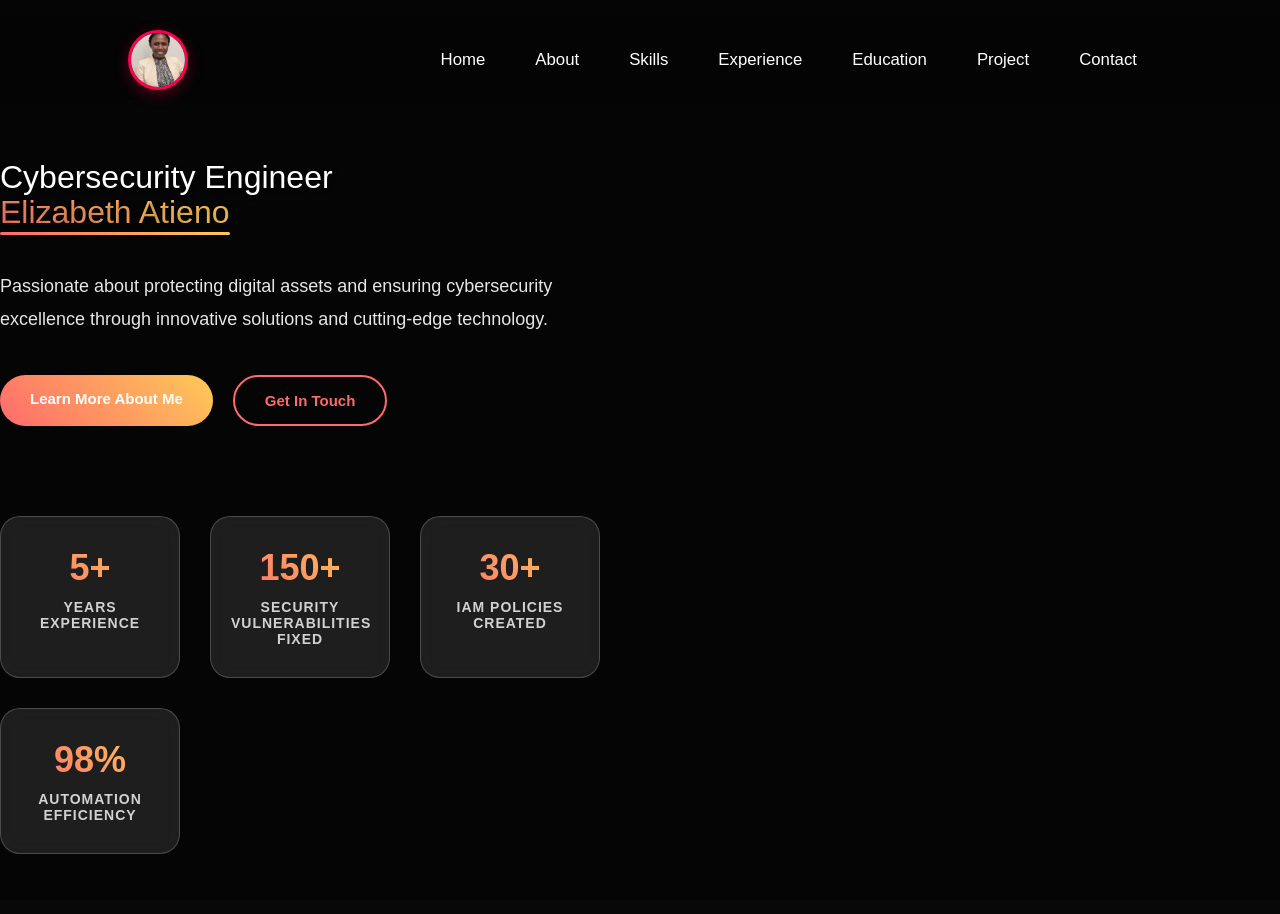
<file: s3-site/index.html>
<!DOCTYPE html>
<html lang="en">
    <head>
        <meta charset="UTF-8">
        <meta http-equiv="X-UA-Compatible" content="IE=edge">
        <meta name="viewport" content="width=device-width, initial-scale=1.0">
        <title>Elizabeth Atieno - Cybersecurity Engineer</title>
        <link rel="stylesheet" href="static/style.css">
    </head>
    <body>
        <div id="header">
            <div class="container">
                <nav>
                    <div class="nav-logo">
                        <img src="static/Images/logo.jpeg" alt="Elizabeth Atieno">
                    </div>

                    <ul class="nav-links">
                        <li><a href="/">Home</a></li>
                        <li><a href="about.html">About</a></li>
                        <li><a href="skills.html">Skills</a></li>
                        <li><a href="experience.html">Experience</a></li>
                        <li><a href="education.html">Education</a></li>
                        <li><a href="project.html">Project</a></li>
                        <li><a href="contact.html">Contact</a></li>
                    </ul>
                </nav>
            </div> 
            <div class="header-text">
                <!--<p class="profession">Cybersecurity Engineer</p>-->
                <h1>Cybersecurity Engineer<br><span>Elizabeth Atieno</span></h1>
                <div class="intro-content">
                    <p class="intro-description">Passionate about protecting digital assets and ensuring cybersecurity excellence through innovative solutions and cutting-edge technology.</p>
                    <div class="cta-buttons">
                        <a href="/about" class="btn-primary">Learn More About Me</a>
                        <a href="/contact" class="btn-secondary">Get In Touch</a>
                    </div>
                    
                    <div class="quick-stats">
                        <div class="stat-item">
                            <h3>5+</h3>
                            <p>Years Experience</p>
                        </div>
                        <div class="stat-item">
                            <h3>150+</h3>
                            <p>Security Vulnerabilities Fixed</p>
                        </div>
                        <div class="stat-item">
                            <h3>30+</h3>
                            <p>IAM Policies Created</p>
                        </div>
                        <div class="stat-item">
                            <h3>98%</h3>
                            <p>Automation Efficiency</p>
                        </div>
                    </div>
                </div>
            </div>
        </div>
    </body>
</html>
</file>
<file: s3-site/static/style.css>
* {
    margin: 0;
    padding: 0;
    font-family: 'Poppins', sans-serif;
    box-sizing: border-box;
}

/* Header section */
#header {
    width: 100%;
    height: 100%;
    min-height: 80px;
    background-image: linear-gradient(rgba(0,0,0,0.4), rgba(0,0,0,0.4));
    background-repeat: no-repeat;
    /* background-position: center center; */
    background-attachment: fixed;
    position: relative;
    color: #2a2a2a;
    padding: 20px 0;
}

/* Navigation-only header for other pages */
#header-nav {
    width: 100%;
    height: auto;
    min-height: 80px;
    background: linear-gradient(135deg, #1e1e1e 0%, #2a2a2a 100%);
    position: relative;
    color: #fff;
    padding: 20px 0;
    box-shadow: 0 2px 10px rgba(0,0,0,0.3);
}

/* Container padding */
.container {
    position: relative;
    z-index: 10;
    background: rgba(0, 0, 0, 0.2);
    padding: 10px 10%;
}

/* Navigation bar */
nav {
    display: flex;
    align-items: center;
    justify-content: space-between; /* Changed back to space-between for proper logo positioning */
    width: 100%;
}

/* Navigation Logo Styling */
.nav-logo {
    display: flex;
    align-items: center;
    margin-right: auto; /* Pushes nav links to the right */
}

.nav-logo img {
    height: 60px;
    width: 60px;
    border-radius: 50%; /* Makes it circular */
    object-fit: cover;
    border: 3px solid #ff004f;
    box-shadow: 0 4px 15px rgba(255, 0, 79, 0.3);
    transition: all 0.3s ease;
    cursor: pointer;
}

.nav-logo img:hover {
    transform: scale(1.1);
    border-color: #ff6b6b;
    box-shadow: 0 6px 20px rgba(255, 107, 107, 0.4);
}

/* Logo image */
nav img.liz {
    height: 50px;
    margin-right: 30px;
}

/* Navigation links setup */
#header .nav-links,
#header-nav .nav-links {
    list-style: none;
    display: flex;
    flex-direction: row;
    gap: 20px;
    margin: 0;
    padding: 0;
    align-items: left;
}

/* Each nav item */
#header .nav-links li,
#header-nav .nav-links li {
    display: inline-block;
}

/* Nav link styles */
#header .nav-links li a,
#header-nav .nav-links li a {
    text-decoration: none;
    color: #fff;
    font-weight: 500;
    font-size: 1.05em;
    transition: color 0.3s ease;
    position: relative;
    padding: 10px 15px;
    display: block;
}

/* Hover underline effect */
#header .nav-links li a::after,
#header-nav .nav-links li a::after {
    content: '';
    width: 0%;
    height: 2px;
    background: #ff004f;
    position: absolute;
    left: 15px;
    bottom: 8px;
    transition: width 0.3s ease-in-out;
}

#header .nav-links li a:hover::after,
#header-nav .nav-links li a:hover::after {
    width: calc(100% - 30px);
}

#header .nav-links li a:hover,
#header-nav .nav-links li a:hover {
    color: #ff6b6b;
}

/* Header intro text */
.header-text {
    margin-top: 20px;
    font-size: 15px;
    position:relative;
    z-index: 2;
    padding-top: 2rem;
    text-align: left;
}
.profession {
    font-size: 1rem;
    font-weight: 600;
    color: #fff;
    position: left;
    text-transform: lowercase;
    letter-spacing: 3px;
    margin-bottom: 0.5rem;
    text-align: left;
}

.header-text h1 {
    font-size: 2rem;
    margin-top: 0.5rem;
    margin-bottom: 1rem;
}

.header-text h1 span {
    color: #ff004f;
    font-size: inherit;
}

/* About Section */
#about {
    padding: 80px 0;
    color: #ababab;
}

.row {
    display: flex;
    justify-content: space-between;
    flex-wrap: wrap;
}

.about-col-1 {
    flex-basis: 35%;
}

.about-col-1 img {
    width: 100%;
    border-radius: 15px;
}

.about-col-2 {
    flex-basis: 60%;
}

.sub-title {
    font-size: 60px;
    font-weight: 600;
    color: #fff;
}

/* Tabs */
.tab-titles {
    display: flex;
    margin: 20px 0 40px;
}

.tab-links {
    margin-right: 50px;
    font-size: 18px;
    font-weight: 500;
    cursor: pointer;
    position: relative;
}

.tab-links::after {
    content: '';
    width: 0;
    height: 3px;
    background: #ff004f;
    position: absolute;
    left: 0;
    bottom: -8px;
    transition: 0.5s;
}

.tab-links.active-link::after {
    width: 50%;
}

.tab-contents ul li {
    list-style: none;
    margin: 10px 0;
}

.tab-contents ul li span {
    color: #ff004f;
    font-size: 14px;
}

.tab-contents {
    display: none;
    padding: 20px;
    background: #f9f9f9;
}

.tab-contents.active-tab {
    display: block;
}

/* Skills Section */
#skills ul {
    list-style-type: disc;
    margin-left: 20px;
}

#skills .skills-section-title {
    display: block;
    font-weight: bold;
    font-size: 1.1em;
    margin-top: 20px;
    margin-bottom: 8px;
    color: #2c3e50;
}

#skills ul ul {
    margin-bottom: 16px;
}

#skills li {
    margin-bottom: 4px;
}

/* Body background color fix */
body {
    background: #080808; /* Dark background for better contrast */
    color: #fff;
}

/* Common Page Styles */
.page-title {
    font-size: 50px;
    font-weight: 700;
    color: #fff;
    text-align: center;
    margin-bottom: 20px;
    position: relative;
}

.page-title::after {
    content: '';
    width: 100px;
    height: 4px;
    background: linear-gradient(45deg, #ff004f, #ff6b6b);
    position: absolute;
    bottom: -15px;
    left: 50%;
    transform: translateX(-50%);
    border-radius: 2px;
}

.page-subtitle {
    font-size: 18px;
    color: #ababab;
    text-align: center;
    margin-bottom: 50px;
}

/* Skills Page Styles */
#skills-page {
    padding: 80px 0;
    background: linear-gradient(135deg, #1e1e1e 0%, #2a2a2a 100%);
    min-height: 100vh;
}

.skills-grid {
    display: grid;
    grid-template-columns: repeat(auto-fit, minmax(300px, 1fr));
    gap: 30px;
    margin-top: 50px;
}

.skill-category {
    background: rgba(255, 255, 255, 0.05);
    border-radius: 20px;
    padding: 30px;
    backdrop-filter: blur(10px);
    border: 1px solid rgba(255, 255, 255, 0.1);
    transition: transform 0.3s ease;
}

.skill-category:hover {
    transform: translateY(-10px);
}

.skill-header {
    display: flex;
    align-items: center;
    margin-bottom: 25px;
}

.skill-icon {
    width: 60px;
    height: 60px;
    border-radius: 10px;
    margin-right: 20px;
    object-fit: cover;
}

.skill-header h3 {
    color: #fff;
    font-size: 22px;
    font-weight: 600;
}

.skill-list {
    list-style: none;
    padding: 0;
}

.skill-list li {
    padding: 12px 0;
    border-bottom: 1px solid rgba(255, 255, 255, 0.1);
    color: #c9c9c9;
    position: relative;
    padding-left: 20px;
}

.skill-list li::before {
    content: '▶';
    color: #ff004f;
    position: absolute;
    left: 0;
}

.skill-list li:last-child {
    border-bottom: none;
}

/* Experience Page Styles */
#experience-page {
    padding: 80px 0;
    background: linear-gradient(135deg, #1e1e1e 0%, #2a2a2a 100%);
    min-height: 100vh;
}

.timeline {
    position: relative;
    max-width: 1000px;
    margin: 50px auto;
}

.timeline::before {
    content: '';
    position: absolute;
    left: 50%;
    top: 0;
    bottom: 0;
    width: 2px;
    background: linear-gradient(to bottom, #ff004f, #ff6b6b);
    transform: translateX(-50%);
}

.timeline-item {
    position: relative;
    margin: 50px 0;
    width: 50%;
}

.timeline-item:nth-child(odd) {
    left: 0;
    padding-right: 50px;
}

.timeline-item:nth-child(even) {
    left: 50%;
    padding-left: 50px;
}

.timeline-date {
    background: linear-gradient(45deg, #ff004f, #ff6b6b);
    color: white;
    padding: 10px 20px;
    border-radius: 20px;
    font-weight: 600;
    font-size: 14px;
    margin-bottom: 20px;
    display: inline-block;
}

.timeline-content {
    background: rgba(255, 255, 255, 0.05);
    border-radius: 15px;
    padding: 25px;
    backdrop-filter: blur(10px);
    border: 1px solid rgba(255, 255, 255, 0.1);
}

.timeline-content h3 {
    color: #fff;
    font-size: 22px;
    margin-bottom: 5px;
}

.timeline-content h4 {
    color: #ff6b6b;
    font-size: 18px;
    margin-bottom: 15px;
}

.timeline-content ul {
    list-style: none;
    padding: 0;
}

.timeline-content li {
    margin: 10px 0;
    padding-left: 20px;
    position: relative;
    color: #c9c9c9;
    line-height: 1.6;
}

.timeline-content li::before {
    content: '✓';
    color: #ff004f;
    position: absolute;
    left: 0;
    font-weight: bold;
}

/* ======== CONTACT PAGE STYLES ======== */
#contact-page {
    padding: 100px 0 50px 0;
    min-height: 100vh;
}

#contact-page .page-title {
    font-size: 48px;
    text-align: center;
    margin-bottom: 20px;
    background: linear-gradient(45deg, #ff6b6b, #feca57);
    -webkit-background-clip: text;
    -webkit-text-fill-color: transparent;
    background-clip: text;
    font-weight: 800;
}

#contact-page .page-subtitle {
    text-align: center;
    font-size: 20px;
    color: rgba(255, 255, 255, 0.8);
    margin-bottom: 60px;
    font-weight: 300;
}

.contact-content {
    display: grid;
    grid-template-columns: 1fr 1fr;
    gap: 50px;
    margin-bottom: 60px;
}

.contact-info, .contact-form {
    background: rgba(255, 255, 255, 0.1);
    backdrop-filter: blur(15px);
    border-radius: 25px;
    padding: 40px;
    border: 1px solid rgba(255, 255, 255, 0.2);
    transition: all 0.3s ease;
}

.contact-info:hover, .contact-form:hover {
    background: rgba(255, 255, 255, 0.15);
    transform: translateY(-5px);
    box-shadow: 0 20px 40px rgba(0, 0, 0, 0.3);
}

.contact-info h2, .contact-form h2 {
    font-size: 28px;
    margin-bottom: 30px;
    background: linear-gradient(45deg, #ff6b6b, #feca57);
    -webkit-background-clip: text;
    -webkit-text-fill-color: transparent;
    background-clip: text;
    font-weight: 700;
    text-align: center;
}

.contact-item {
    display: flex;
    align-items: center;
    margin-bottom: 30px;
    padding: 20px;
    background: rgba(255, 255, 255, 0.05);
    border-radius: 15px;
    transition: all 0.3s ease;
}

.contact-item:hover {
    background: rgba(255, 255, 255, 0.1);
    transform: translateX(10px);
}

.contact-icon {
    font-size: 30px;
    margin-right: 20px;
    width: 60px;
    height: 60px;
    display: flex;
    align-items: center;
    justify-content: center;
    background: linear-gradient(45deg, #ff6b6b, #feca57);
    border-radius: 50%;
    filter: grayscale(100%);
}

.contact-details h3 {
    font-size: 20px;
    margin-bottom: 5px;
    color: #fff;
    font-weight: 600;
}

.contact-details p {
    color: rgba(255, 255, 255, 0.8);
    font-size: 16px;
}

.form-group {
    margin-bottom: 25px;
}

.form-group input, .form-group textarea {
    width: 100%;
    padding: 15px 20px;
    border: 2px solid rgba(255, 255, 255, 0.2);
    border-radius: 15px;
    background: rgba(255, 255, 255, 0.1);
    color: #fff;
    font-size: 16px;
    transition: all 0.3s ease;
    backdrop-filter: blur(10px);
}

.form-group input::placeholder, .form-group textarea::placeholder {
    color: rgba(255, 255, 255, 0.6);
}

.form-group input:focus, .form-group textarea:focus {
    outline: none;
    border-color: #ff6b6b;
    background: rgba(255, 255, 255, 0.15);
    box-shadow: 0 0 20px rgba(255, 107, 107, 0.3);
}

.submit-btn {
    width: 100%;
    padding: 15px 30px;
    background: linear-gradient(45deg, #ff6b6b, #feca57);
    color: white;
    border: none;
    border-radius: 25px;
    font-size: 18px;
    font-weight: 600;
    cursor: pointer;
    transition: all 0.3s ease;
}

.submit-btn:hover {
    transform: translateY(-3px);
    box-shadow: 0 15px 30px rgba(255, 107, 107, 0.4);
}

.social-section {
    text-align: center;
    padding: 40px;
    background: rgba(255, 255, 255, 0.05);
    backdrop-filter: blur(10px);
    border-radius: 25px;
    border: 1px solid rgba(255, 255, 255, 0.1);
}

.social-section h2 {
    font-size: 32px;
    margin-bottom: 30px;
    background: linear-gradient(45deg, #ff6b6b, #feca57);
    -webkit-background-clip: text;
    -webkit-text-fill-color: transparent;
    background-clip: text;
    font-weight: 700;
}

.social-links {
    display: flex;
    justify-content: center;
    gap: 20px;
    flex-wrap: wrap;
}

.social-link {
    display: flex;
    align-items: center;
    gap: 10px;
    padding: 15px 25px;
    border-radius: 30px;
    text-decoration: none;
    font-weight: 600;
    transition: all 0.3s ease;
    color: white;
    border: 2px solid rgba(255, 255, 255, 0.2);
    background: rgba(255, 255, 255, 0.1);
    backdrop-filter: blur(10px);
}

.social-link:hover {
    transform: translateY(-3px);
    box-shadow: 0 15px 30px rgba(0, 0, 0, 0.3);
}

.social-link.youtube:hover {
    background: linear-gradient(45deg, #ff0000, #cc0000);
    border-color: #ff0000;
}

.social-link.linkedin:hover {
    background: linear-gradient(45deg, #0077b5, #005582);
    border-color: #0077b5;
}

.social-link.github:hover {
    background: linear-gradient(45deg, #333, #555);
    border-color: #333;
}

.social-link.twitter:hover {
    background: linear-gradient(45deg, #1da1f2, #0d8bd9);
    border-color: #1da1f2;
}

.social-link.instagram:hover {
    background: linear-gradient(45deg, #e4405f, #c13584);
    border-color: #e4405f;
}

.social-link svg {
    width: 20px;
    height: 20px;
}

/* Responsive Design for Contact Page */
@media (max-width: 768px) {
    #contact-page .page-title {
        font-size: 36px;
    }
    
    #contact-page .page-subtitle {
        font-size: 18px;
        margin-bottom: 40px;
    }
    
    .contact-content {
        grid-template-columns: 1fr;
        gap: 30px;
    }
    
    .contact-info, .contact-form {
        padding: 30px 20px;
    }
    
    .contact-info h2, .contact-form h2 {
        font-size: 24px;
    }
    
    .contact-item {
        padding: 15px;
    }
    
    .contact-icon {
        width: 50px;
        height: 50px;
        font-size: 24px;
        margin-right: 15px;
    }
    
    .contact-details h3 {
        font-size: 18px;
    }
    
    .contact-details p {
        font-size: 14px;
    }
    
    .form-group input, .form-group textarea {
        font-size: 14px;
        padding: 12px 15px;
    }
    
    .submit-btn {
        font-size: 16px;
        padding: 12px 25px;
    }
    
    .social-section {
        padding: 30px 20px;
    }
    
    .social-section h2 {
        font-size: 28px;
    }
    
    .social-links {
        flex-direction: column;
        align-items: center;
    }
    
    .social-link {
        width: 100%;
        max-width: 250px;
        justify-content: center;
    }
}

/* ======== END CONTACT PAGE STYLES ======== */

/* ======== PROJECTS PAGE STYLES ======== */
#projects-page {
    padding: 100px 0 50px 0;
    min-height: 100vh;
}

#projects-page .page-title {
    font-size: 48px;
    text-align: center;
    margin-bottom: 20px;
    background: linear-gradient(45deg, #ff6b6b, #feca57);
    -webkit-background-clip: text;
    -webkit-text-fill-color: transparent;
    background-clip: text;
    font-weight: 800;
}

#projects-page .page-subtitle {
    text-align: center;
    font-size: 20px;
    color: rgba(255, 255, 255, 0.8);
    margin-bottom: 60px;
    font-weight: 300;
}

#projects-page .page-subtitle a {
    color: #ff6b6b;
    text-decoration: none;
    transition: all 0.3s ease;
}

#projects-page .page-subtitle a:hover {
    color: #feca57;
    text-decoration: underline;
}

.projects-grid {
    display: flex;
    flex-direction: column;
    gap: 50px;
    margin-bottom: 60px;
}

.project-category {
    background: rgba(255, 255, 255, 0.05);
    backdrop-filter: blur(10px);
    border-radius: 25px;
    padding: 40px;
    border: 1px solid rgba(255, 255, 255, 0.1);
}

.project-category h2 {
    font-size: 28px;
    margin-bottom: 30px;
    background: linear-gradient(45deg, #ff6b6b, #feca57);
    -webkit-background-clip: text;
    -webkit-text-fill-color: transparent;
    background-clip: text;
    font-weight: 700;
    text-align: center;
}

.project-item {
    display: flex;
    background: rgba(255, 255, 255, 0.1);
    backdrop-filter: blur(15px);
    border-radius: 20px;
    margin-bottom: 25px;
    overflow: hidden;
    border: 1px solid rgba(255, 255, 255, 0.2);
    transition: all 0.3s ease;
}

.project-item:hover {
    transform: translateY(-5px);
    background: rgba(255, 255, 255, 0.15);
    box-shadow: 0 20px 40px rgba(0, 0, 0, 0.3);
}

.project-image {
    width: 200px;
    height: 150px;
    object-fit: cover;
    border-radius: 20px 0 0 20px;
    filter: brightness(1.1) saturate(1.2);
}

.project-content {
    padding: 30px;
    flex: 1;
    display: flex;
    flex-direction: column;
    justify-content: space-between;
}

.project-content h3 {
    font-size: 22px;
    margin-bottom: 15px;
    color: #fff;
    font-weight: 700;
}

.project-content p {
    color: rgba(255, 255, 255, 0.8);
    line-height: 1.6;
    margin-bottom: 20px;
    font-size: 16px;
}

.project-link {
    display: inline-block;
    padding: 12px 25px;
    background: linear-gradient(45deg, #ff6b6b, #feca57);
    color: white;
    text-decoration: none;
    border-radius: 25px;
    font-weight: 600;
    transition: all 0.3s ease;
    align-self: flex-start;
}

.project-link:hover {
    transform: translateY(-2px);
    box-shadow: 0 10px 25px rgba(255, 107, 107, 0.4);
}

.social-links {
    text-align: center;
    margin-top: 60px;
    padding: 40px;
    background: rgba(255, 255, 255, 0.05);
    backdrop-filter: blur(10px);
    border-radius: 25px;
    border: 1px solid rgba(255, 255, 255, 0.1);
}

.social-links h2 {
    font-size: 32px;
    margin-bottom: 30px;
    background: linear-gradient(45deg, #ff6b6b, #feca57);
    -webkit-background-clip: text;
    -webkit-text-fill-color: transparent;
    background-clip: text;
    font-weight: 700;
}

.social-buttons {
    display: flex;
    justify-content: center;
    gap: 20px;
    flex-wrap: wrap;
}

.social-btn {
    padding: 15px 30px;
    border-radius: 30px;
    text-decoration: none;
    font-weight: 600;
    transition: all 0.3s ease;
    color: white;
}

.social-btn.github {
    background: linear-gradient(45deg, #333, #555);
}

.social-btn.linkedin {
    background: linear-gradient(45deg, #0077b5, #005582);
}

.social-btn.youtube {
    background: linear-gradient(45deg, #ff0000, #cc0000);
}

.social-btn:hover {
    transform: translateY(-3px);
    box-shadow: 0 15px 30px rgba(0, 0, 0, 0.3);
}

/* Responsive Design for Projects Page */
@media (max-width: 768px) {
    #projects-page .page-title {
        font-size: 36px;
    }
    
    #projects-page .page-subtitle {
        font-size: 18px;
        margin-bottom: 40px;
    }
    
    .project-category {
        padding: 25px 20px;
    }
    
    .project-category h2 {
        font-size: 24px;
    }
    
    .project-item {
        flex-direction: column;
    }
    
    .project-image {
        width: 100%;
        height: 200px;
        border-radius: 20px 20px 0 0;
    }
    
    .project-content {
        padding: 25px 20px;
    }
    
    .project-content h3 {
        font-size: 20px;
    }
    
    .project-content p {
        font-size: 15px;
    }
    
    .social-links {
        padding: 30px 20px;
    }
    
    .social-links h2 {
        font-size: 28px;
    }
    
    .social-buttons {
        flex-direction: column;
        align-items: center;
    }
    
    .social-btn {
        width: 100%;
        max-width: 250px;
        text-align: center;
    }
}

/* ======== END PROJECTS PAGE STYLES ======== */

/* ======== EXPERIENCE PAGE STYLES ======== */
#experience-page {
    padding: 100px 0 50px 0;
    min-height: 100vh;
}

#experience-page .page-title {
    font-size: 48px;
    text-align: center;
    margin-bottom: 20px;
    background: linear-gradient(45deg, #ff6b6b, #feca57);
    -webkit-background-clip: text;
    -webkit-text-fill-color: transparent;
    background-clip: text;
    font-weight: 800;
}

#experience-page .page-subtitle {
    text-align: center;
    font-size: 20px;
    color: rgba(255, 255, 255, 0.8);
    margin-bottom: 60px;
    font-weight: 300;
}

.timeline {
    position: relative;
    max-width: 1000px;
    margin: 0 auto;
    padding: 40px 0;
}

.timeline::before {
    content: '';
    position: absolute;
    left: 50%;
    transform: translateX(-50%);
    width: 4px;
    height: 100%;
    background: linear-gradient(to bottom, #ff6b6b, #feca57);
    border-radius: 2px;
}

.timeline-item {
    position: relative;
    margin-bottom: 50px;
    width: 50%;
    padding: 0 40px;
}

.timeline-item:nth-child(odd) {
    left: 0;
    text-align: right;
}

.timeline-item:nth-child(even) {
    left: 50%;
    text-align: left;
}

.timeline-item::before {
    content: '';
    position: absolute;
    top: 30px;
    width: 20px;
    height: 20px;
    background: linear-gradient(45deg, #ff6b6b, #feca57);
    border-radius: 50%;
    border: 4px solid #0a0a0a;
    z-index: 2;
}

.timeline-item:nth-child(odd)::before {
    right: -10px;
}

.timeline-item:nth-child(even)::before {
    left: -10px;
}

.timeline-date {
    font-size: 14px;
    font-weight: 600;
    color: #ff6b6b;
    text-transform: uppercase;
    letter-spacing: 1px;
    margin-bottom: 15px;
    background: rgba(255, 107, 107, 0.1);
    padding: 8px 15px;
    border-radius: 20px;
    display: inline-block;
    border: 1px solid rgba(255, 107, 107, 0.3);
}

.timeline-content {
    background: rgba(255, 255, 255, 0.1);
    backdrop-filter: blur(15px);
    border-radius: 20px;
    padding: 30px;
    border: 1px solid rgba(255, 255, 255, 0.2);
    transition: all 0.3s ease;
    position: relative;
}

.timeline-content::before {
    content: '';
    position: absolute;
    top: 30px;
    width: 0;
    height: 0;
    border: 15px solid transparent;
}

.timeline-item:nth-child(odd) .timeline-content::before {
    right: -30px;
    border-left-color: rgba(255, 255, 255, 0.1);
}

.timeline-item:nth-child(even) .timeline-content::before {
    left: -30px;
    border-right-color: rgba(255, 255, 255, 0.1);
}

.timeline-content:hover {
    transform: translateY(-5px);
    background: rgba(255, 255, 255, 0.15);
    box-shadow: 0 20px 40px rgba(0, 0, 0, 0.3);
}

.timeline-content h3 {
    font-size: 24px;
    font-weight: 700;
    margin-bottom: 8px;
    background: linear-gradient(45deg, #ff6b6b, #feca57);
    -webkit-background-clip: text;
    -webkit-text-fill-color: transparent;
    background-clip: text;
}

.timeline-content h4 {
    font-size: 18px;
    font-weight: 600;
    color: rgba(255, 255, 255, 0.9);
    margin-bottom: 20px;
    font-style: italic;
}

.timeline-content ul {
    list-style: none;
    padding: 0;
    margin: 0;
}

.timeline-content li {
    margin-bottom: 12px;
    padding-left: 25px;
    position: relative;
    color: rgba(255, 255, 255, 0.9);
    line-height: 1.6;
    font-size: 15px;
}

.timeline-content li::before {
    content: '✓';
    position: absolute;
    left: 0;
    color: #ff6b6b;
    font-weight: bold;
    font-size: 16px;
}

.timeline-content li strong {
    color: #feca57;
    font-weight: 600;
}

/* Responsive Design for Experience Page */
@media (max-width: 768px) {
    #experience-page .page-title {
        font-size: 36px;
    }
    
    #experience-page .page-subtitle {
        font-size: 18px;
        margin-bottom: 40px;
    }
    
    .timeline::before {
        left: 20px;
    }
    
    .timeline-item {
        width: 100%;
        left: 0 !important;
        text-align: left !important;
        padding: 0 40px 0 60px;
    }
    
    .timeline-item::before {
        left: 10px !important;
        right: auto !important;
    }
    
    .timeline-content::before {
        left: -30px !important;
        right: auto !important;
        border-right-color: rgba(255, 255, 255, 0.1) !important;
        border-left-color: transparent !important;
    }
    
    .timeline-content {
        padding: 25px 20px;
    }
    
    .timeline-content h3 {
        font-size: 20px;
    }
    
    .timeline-content h4 {
        font-size: 16px;
    }
    
    .timeline-content li {
        font-size: 14px;
    }
}

/* ======== END EXPERIENCE PAGE STYLES ======== */

/* ======== SKILLS PAGE STYLES ======== */
#skills-page {
    padding: 100px 0 50px 0;
    min-height: 100vh;
}

#skills-page .page-title {
    font-size: 48px;
    text-align: center;
    margin-bottom: 20px;
    background: linear-gradient(45deg, #ff6b6b, #feca57);
    -webkit-background-clip: text;
    -webkit-text-fill-color: transparent;
    background-clip: text;
    font-weight: 800;
}

#skills-page .page-subtitle {
    text-align: center;
    font-size: 20px;
    color: rgba(255, 255, 255, 0.8);
    margin-bottom: 60px;
    font-weight: 300;
}

.skills-grid {
    display: grid;
    grid-template-columns: repeat(auto-fit, minmax(350px, 1fr));
    gap: 30px;
    margin-top: 40px;
}

.skill-category {
    background: rgba(255, 255, 255, 0.1);
    backdrop-filter: blur(15px);
    border-radius: 20px;
    padding: 40px 30px;
    border: 1px solid rgba(255, 255, 255, 0.2);
    transition: all 0.3s ease;
    position: relative;
    overflow: hidden;
}

.skill-category::before {
    content: '';
    position: absolute;
    top: 0;
    left: 0;
    right: 0;
    height: 4px;
    background: linear-gradient(45deg, #ff6b6b, #feca57);
    border-radius: 20px 20px 0 0;
}

.skill-category:hover {
    transform: translateY(-10px);
    background: rgba(255, 255, 255, 0.15);
    box-shadow: 0 25px 50px rgba(0, 0, 0, 0.3);
}

.skill-header {
    display: flex;
    align-items: center;
    margin-bottom: 30px;
    gap: 20px;
}

.skill-icon {
    width: 60px;
    height: 60px;
    border-radius: 15px;
    object-fit: cover;
    border: 2px solid rgba(255, 107, 107, 0.3);
    filter: brightness(1.1) saturate(1.2);
}

.skill-category h3 {
    font-size: 24px;
    font-weight: 700;
    color: #fff;
    margin: 0;
    background: linear-gradient(45deg, #ff6b6b, #feca57);
    -webkit-background-clip: text;
    -webkit-text-fill-color: transparent;
    background-clip: text;
}

.skill-list {
    list-style: none;
    padding: 0;
    margin: 0;
}

.skill-list li {
    padding: 12px 0;
    border-bottom: 1px solid rgba(255, 255, 255, 0.1);
    color: rgba(255, 255, 255, 0.9);
    font-size: 16px;
    font-weight: 500;
    position: relative;
    transition: all 0.3s ease;
    padding-left: 25px;
}

.skill-list li::before {
    content: '▸';
    position: absolute;
    left: 0;
    color: #ff6b6b;
    font-weight: bold;
    font-size: 18px;
    transition: all 0.3s ease;
}

.skill-list li:hover {
    color: #fff;
    padding-left: 35px;
    transform: translateX(5px);
}

.skill-list li:hover::before {
    color: #feca57;
    transform: scale(1.2);
}

.skill-list li:last-child {
    border-bottom: none;
}

/* Responsive Design for Skills Page */
@media (max-width: 768px) {
    #skills-page .page-title {
        font-size: 36px;
    }
    
    #skills-page .page-subtitle {
        font-size: 18px;
        margin-bottom: 40px;
    }
    
    .skills-grid {
        grid-template-columns: 1fr;
        gap: 20px;
    }
    
    .skill-category {
        padding: 30px 20px;
    }
    
    .skill-header {
        gap: 15px;
    }
    
    .skill-icon {
        width: 50px;
        height: 50px;
    }
    
    .skill-category h3 {
        font-size: 20px;
    }
    
    .skill-list li {
        font-size: 15px;
        padding: 10px 0;
    }
}

/* ======== END SKILLS PAGE STYLES ======== */

/* ======== HOME PAGE SPECIFIC STYLES ======== */
.header-text .profession {
    font-size: 18px;
    color: #ff6b6b;
    margin-bottom: 20px;
    text-transform: uppercase;
    letter-spacing: 3px;
    font-weight: 350;
    position: relative;
    display: inline-block;
    padding: 12px 25px;
    background: rgba(255, 107, 107, 0.1);
    border: 2px solid rgba(255, 107, 107, 0.3);
    border-radius: 30px;
    backdrop-filter: blur(10px);
    animation: glow 2s ease-in-out infinite alternate;
}

@keyframes glow {
    from {
        box-shadow: 0 0 20px rgba(255, 107, 107, 0.4);
    }
    to {
        box-shadow: 0 0 30px rgba(255, 107, 107, 0.6), 0 0 40px rgba(254, 202, 87, 0.3);
    }
}

.header-text h1 {
    font-size: 32px;
    margin-bottom: 30px;
    line-height: 1.1;
    font-weight: 200;
    color: #fff; /* Make the h1 text white */
    text-shadow: 2px 2px 4px rgba(0, 0, 0, 0.3);
    animation: slideInUp 1s ease-out;
}

@keyframes slideInUp {
    from {
        opacity: 0;
        transform: translateY(50px);
    }
    to {
        opacity: 1;
        transform: translateY(0);
    }
}

.header-text h1 span {
    color: #ff6b6b;
    background: linear-gradient(45deg, #ff6b6b, #feca57, #ff6b6b);
    background-size: 200% 200%;
    -webkit-background-clip: text;
    -webkit-text-fill-color: transparent;
    background-clip: text;
    animation: gradientShift 3s ease-in-out infinite;
    position: relative;
}

@keyframes gradientShift {
    0% {
        background-position: 0% 50%;
    }
    50% {
        background-position: 100% 50%;
    }
    100% {
        background-position: 0% 50%;
    }
}

.header-text h1 span::after {
    content: '';
    position: absolute;
    bottom: -5px;
    left: 0;
    width: 100%;
    height: 3px;
    background: linear-gradient(45deg, #ff6b6b, #feca57);
    border-radius: 2px;
    animation: underlineGlow 2s ease-in-out infinite alternate;
}

@keyframes underlineGlow {
    from {
        box-shadow: 0 0 10px rgba(255, 107, 107, 0.5);
    }
    to {
        box-shadow: 0 0 20px rgba(254, 202, 87, 0.8);
    }
}

.intro-content {
    margin-top: 40px;
    max-width: 600px;
}

.intro-description {
    font-size: 18px;
    line-height: 1.8;
    margin-bottom: 40px;
    color: rgba(255, 255, 255, 0.9);
}

.cta-buttons {
    display: flex;
    gap: 20px;
    margin-bottom: 50px;
    flex-wrap: wrap;
}

.btn-primary, .btn-secondary {
    padding: 15px 30px;
    border-radius: 30px;
    text-decoration: none;
    font-weight: 600;
    transition: all 0.3s ease;
    position: relative;
    overflow: hidden;
}

.btn-primary {
    background: linear-gradient(45deg, #ff6b6b, #feca57);
    color: white;
    border: none;
}

.btn-secondary {
    background: transparent;
    color: #ff6b6b;
    border: 2px solid #ff6b6b;
}

.btn-primary:hover {
    transform: translateY(-3px);
    box-shadow: 0 20px 40px rgba(255, 107, 107, 0.3);
}

.btn-secondary:hover {
    background: #ff6b6b;
    color: white;
    transform: translateY(-3px);
    box-shadow: 0 20px 40px rgba(255, 107, 107, 0.3);
}

.quick-stats {
    display: grid;
    grid-template-columns: repeat(auto-fit, minmax(150px, 1fr));
    gap: 30px;
    margin-top: 50px;
    padding: 40px 0;
}

.stat-item {
    text-align: center;
    background: rgba(255, 255, 255, 0.1);
    backdrop-filter: blur(10px);
    border-radius: 20px;
    padding: 30px 20px;
    border: 1px solid rgba(255, 255, 255, 0.2);
    transition: all 0.3s ease;
}

.stat-item:hover {
    transform: translateY(-10px);
    background: rgba(255, 255, 255, 0.15);
    box-shadow: 0 20px 40px rgba(0, 0, 0, 0.3);
}

.stat-item h3 {
    font-size: 36px;
    font-weight: 800;
    color: #ff6b6b;
    margin-bottom: 10px;
    background: linear-gradient(45deg, #ff6b6b, #feca57);
    -webkit-background-clip: text;
    -webkit-text-fill-color: transparent;
    background-clip: text;
}

.stat-item p {
    font-size: 14px;
    color: rgba(255, 255, 255, 0.8);
    text-transform: uppercase;
    letter-spacing: 1px;
    font-weight: 600;
}

/* Responsive Design for Home Page */
@media (max-width: 768px) {
    .header-text h1 {
        font-size: 42px;
        text-shadow: 1px 1px 3px rgba(0, 0, 0, 0.3);
    }
    
    .header-text .profession {
        font-size: 18px;
        letter-spacing: 2px;
        padding: 10px 20px;
        margin-bottom: 25px;
    }
    
    .intro-description {
        font-size: 16px;
    }
    
    .cta-buttons {
        flex-direction: column;
        align-items: center;
    }
    
    .btn-primary, .btn-secondary {
        width: 100%;
        text-align: center;
        max-width: 300px;
    }
    
    .quick-stats {
        grid-template-columns: repeat(2, 1fr);
        gap: 20px;
    }
    
    .stat-item {
        padding: 20px 15px;
    }
    
    .stat-item h3 {
        font-size: 28px;
    }
}

/* ======== END HOME PAGE STYLES ======== */

/* Education Page Enhancements */
#education-page {
    padding: 80px 0;
    background: linear-gradient(135deg, #1e1e1e 0%, #2a2a2a 100%);
    min-height: 100vh;
}

.education-grid {
    display: flex;
    flex-direction: column;
    gap: 40px;
    margin-top: 50px;
}

.education-item {
    background: rgba(255, 255, 255, 0.05);
    border-radius: 20px;
    padding: 30px;
    backdrop-filter: blur(10px);
    border: 1px solid rgba(255, 255, 255, 0.1);
    transition: transform 0.3s ease;
}

.education-item:hover {
    transform: translateY(-5px);
}

.education-header {
    display: flex;
    align-items: center;
    margin-bottom: 25px;
}

.education-icon {
    font-size: 40px;
    margin-right: 20px;
    background: linear-gradient(45deg, #ff004f, #ff6b6b);
    -webkit-background-clip: text;
    -webkit-text-fill-color: transparent;
    background-clip: text;
}

.education-details h3 {
    color: #fff;
    font-size: 24px;
    margin-bottom: 5px;
}

.education-details h4 {
    color: #ff6b6b;
    font-size: 18px;
    margin-bottom: 5px;
}

.education-date {
    background: rgba(255, 0, 79, 0.2);
    color: #ff6b6b;
    padding: 5px 15px;
    border-radius: 15px;
    font-size: 14px;
    font-weight: 600;
}

.education-content p {
    color: #c9c9c9;
    line-height: 1.8;
    margin-bottom: 25px;
    font-size: 16px;
    text-align: justify;
    padding: 20px;
    background: rgba(255, 255, 255, 0.02);
    border-radius: 12px;
    border-left: 3px solid #ff004f;
    position: relative;
    box-shadow: 0 2px 10px rgba(0, 0, 0, 0.1);
}

.education-content p::before {
    content: '"';
    font-size: 60px;
    color: rgba(255, 0, 79, 0.3);
    position: absolute;
    top: -10px;
    left: 15px;
    font-family: Georgia, serif;
}

/* Enhanced List Styling for Education Content */
.education-content ul {
    list-style: none;
    padding: 0;
    margin: 25px 0;
}

.education-content ul li {
    background: linear-gradient(135deg, rgba(255, 255, 255, 0.08) 0%, rgba(255, 255, 255, 0.02) 100%);
    margin: 15px 0;
    padding: 18px 25px;
    border-radius: 12px;
    color: #e0e0e0;
    font-size: 15px;
    line-height: 1.6;
    position: relative;
    border-left: 4px solid transparent;
    background-image: linear-gradient(135deg, rgba(255, 255, 255, 0.08) 0%, rgba(255, 255, 255, 0.02) 100%),
                      linear-gradient(90deg, #ff004f, #ff6b6b);
    background-origin: border-box;
    background-clip: padding-box, border-box;
    transition: all 0.3s ease;
    box-shadow: 0 4px 15px rgba(0, 0, 0, 0.1);
}

.education-content ul li::before {
    content: '✓';
    color: #ff004f;
    font-weight: bold;
    font-size: 16px;
    position: absolute;
    left: 12px;
    top: 18px;
    background: rgba(255, 0, 79, 0.1);
    border-radius: 50%;
    width: 24px;
    height: 24px;
    display: flex;
    align-items: center;
    justify-content: center;
}

.education-content ul li:hover {
    transform: translateX(8px);
    background: linear-gradient(135deg, rgba(255, 255, 255, 0.12) 0%, rgba(255, 255, 255, 0.06) 100%);
    box-shadow: 0 6px 20px rgba(255, 0, 79, 0.15);
}

.education-content ul li {
    padding-left: 50px; /* Make room for the checkmark */
}

.coursework h5 {
    color: #fff;
    margin-bottom: 20px;
    font-size: 18px;
    font-weight: 600;
    position: relative;
    padding-bottom: 10px;
    text-transform: uppercase;
    letter-spacing: 1px;
}

.coursework h5::after {
    content: '';
    position: absolute;
    bottom: 0;
    left: 0;
    width: 50px;
    height: 3px;
    background: linear-gradient(90deg, #ff004f, #ff6b6b);
    border-radius: 2px;
}

.coursework ul {
    display: grid;
    grid-template-columns: repeat(auto-fit, minmax(250px, 1fr));
    gap: 15px;
    list-style: none;
    padding: 0;
    margin-top: 25px;
}

.coursework li {
    background: linear-gradient(135deg, rgba(255, 0, 79, 0.1) 0%, rgba(255, 107, 107, 0.05) 100%);
    padding: 15px 20px;
    border-radius: 10px;
    color: #e0e0e0;
    font-size: 14px;
    font-weight: 500;
    text-align: center;
    transition: all 0.3s ease;
    border: 1px solid rgba(255, 0, 79, 0.2);
    position: relative;
    overflow: hidden;
}

.coursework li::before {
    content: '';
    position: absolute;
    top: 0;
    left: -100%;
    width: 100%;
    height: 100%;
    background: linear-gradient(90deg, transparent, rgba(255, 255, 255, 0.1), transparent);
    transition: left 0.5s ease;
}

.coursework li:hover::before {
    left: 100%;
}

.coursework li:hover {
    transform: translateY(-3px);
    background: linear-gradient(135deg, rgba(255, 0, 79, 0.15) 0%, rgba(255, 107, 107, 0.08) 100%);
    box-shadow: 0 8px 25px rgba(255, 0, 79, 0.2);
    border-color: rgba(255, 0, 79, 0.4);
}

.certifications {
    display: grid;
    gap: 20px;
    margin-top: 25px;
}

.cert-item {
    display: flex;
    justify-content: space-between;
    align-items: center;
    background: linear-gradient(135deg, rgba(255, 255, 255, 0.08) 0%, rgba(255, 255, 255, 0.02) 100%);
    padding: 20px 25px;
    border-radius: 15px;
    border-left: 5px solid #ff004f;
    transition: all 0.3s ease;
    position: relative;
    overflow: hidden;
    box-shadow: 0 5px 20px rgba(0, 0, 0, 0.1);
}

.cert-item::before {
    content: '';
    position: absolute;
    top: 0;
    left: 0;
    width: 5px;
    height: 100%;
    background: linear-gradient(180deg, #ff004f, #ff6b6b);
    transition: width 0.3s ease;
}

.cert-item:hover::before {
    width: 100%;
    opacity: 0.1;
}

.cert-item:hover {
    transform: translateY(-5px) translateX(5px);
    background: linear-gradient(135deg, rgba(255, 255, 255, 0.12) 0%, rgba(255, 255, 255, 0.04) 100%);
    box-shadow: 0 10px 30px rgba(255, 0, 79, 0.2);
}

.cert-name {
    color: #fff;
    font-weight: 600;
    font-size: 16px;
    position: relative;
    z-index: 2;
}

.cert-year {
    background: linear-gradient(45deg, #ff004f, #ff6b6b);
    color: white;
    padding: 8px 16px;
    border-radius: 20px;
    font-size: 13px;
    font-weight: 700;
    box-shadow: 0 3px 10px rgba(255, 0, 79, 0.3);
    position: relative;
    z-index: 2;
    transition: all 0.3s ease;
}

.cert-item:hover .cert-year {
    transform: scale(1.1);
    box-shadow: 0 5px 15px rgba(255, 0, 79, 0.4);
}

/* Enhanced Education Header Styling */
.education-details h3 {
    color: #fff;
    font-size: 26px;
    margin-bottom: 8px;
    font-weight: 700;
    background: linear-gradient(45deg, #fff, #f0f0f0);
    -webkit-background-clip: text;
    -webkit-text-fill-color: transparent;
    background-clip: text;
}

.education-details h4 {
    color: #ff6b6b;
    font-size: 18px;
    margin-bottom: 8px;
    font-weight: 500;
    font-style: italic;
}

.education-date {
    background: linear-gradient(45deg, rgba(255, 0, 79, 0.2), rgba(255, 107, 107, 0.2));
    color: #ff6b6b;
    padding: 8px 18px;
    border-radius: 20px;
    font-size: 14px;
    font-weight: 700;
    border: 2px solid rgba(255, 0, 79, 0.3);
    backdrop-filter: blur(10px);
    text-transform: uppercase;
    letter-spacing: 0.5px;
}

/* Additional Content Typography */
.education-content h5 {
    color: #fff;
    font-size: 18px;
    font-weight: 600;
    margin: 25px 0 15px 0;
    text-transform: uppercase;
    letter-spacing: 1px;
    position: relative;
    padding-left: 20px;
}

.education-content h5::before {
    content: '▶';
    color: #ff004f;
    position: absolute;
    left: 0;
    top: 0;
    font-size: 16px;
}

/* Education Item Enhancement */
.education-item {
    background: linear-gradient(135deg, rgba(255, 255, 255, 0.08) 0%, rgba(255, 255, 255, 0.02) 100%);
    border-radius: 25px;
    padding: 35px;
    backdrop-filter: blur(15px);
    border: 1px solid rgba(255, 255, 255, 0.15);
    transition: all 0.4s ease;
    position: relative;
    overflow: hidden;
    box-shadow: 0 10px 40px rgba(0, 0, 0, 0.2);
}

.education-item::before {
    content: '';
    position: absolute;
    top: 0;
    left: 0;
    right: 0;
    height: 4px;
    background: linear-gradient(90deg, #ff004f, #ff6b6b, #ff004f);
    background-size: 200% 100%;
    animation: shimmer 3s ease-in-out infinite;
}

@keyframes shimmer {
    0% { background-position: -200% 0; }
    100% { background-position: 200% 0; }
}

.education-item:hover {
    transform: translateY(-10px);
    box-shadow: 0 20px 60px rgba(255, 0, 79, 0.15);
    border-color: rgba(255, 0, 79, 0.3);
}

/* Projects Page Styles */
#projects-page {
    padding: 80px 0;
    background: linear-gradient(135deg, #1e1e1e 0%, #2a2a2a 100%);
    min-height: 100vh;
}

.projects-grid {
    margin-top: 50px;
}

.project-category {
    margin-bottom: 60px;
}

.project-category h2 {
    color: #fff;
    font-size: 28px;
    margin-bottom: 30px;
    padding-bottom: 10px;
    border-bottom: 2px solid #ff004f;
    display: inline-block;
}

.project-item {
    display: flex;
    background: rgba(255, 255, 255, 0.05);
    border-radius: 15px;
    margin-bottom: 25px;
    overflow: hidden;
    backdrop-filter: blur(10px);
    border: 1px solid rgba(255, 255, 255, 0.1);
    transition: transform 0.3s ease;
}

.project-item:hover {
    transform: translateY(-5px);
}

.project-image {
    width: 150px;
    height: 120px;
    object-fit: cover;
    flex-shrink: 0;
}

.project-content {
    padding: 25px;
    flex: 1;
}

.project-content h3 {
    color: #fff;
    font-size: 20px;
    margin-bottom: 10px;
}

.project-content p {
    color: #c9c9c9;
    line-height: 1.6;
    margin-bottom: 15px;
}

.project-link {
    display: inline-block;
    background: linear-gradient(45deg, #ff004f, #ff6b6b);
    color: white;
    padding: 10px 20px;
    border-radius: 25px;
    text-decoration: none;
    font-weight: 600;
    transition: all 0.3s ease;
}

.project-link:hover {
    transform: translateY(-2px);
    box-shadow: 0 5px 15px rgba(255, 0, 79, 0.3);
}

.social-section {
    margin-top: 60px;
    text-align: center;
}

.social-section h2 {
    color: #fff;
    margin-bottom: 30px;
}

.social-buttons {
    display: flex;
    justify-content: center;
    gap: 20px;
    flex-wrap: wrap;
}

.social-btn {
    padding: 12px 25px;
    border-radius: 25px;
    text-decoration: none;
    font-weight: 600;
    transition: all 0.3s ease;
}

.social-btn.github {
    background: #333;
    color: white;
}

.social-btn.linkedin {
    background: #0077b5;
    color: white;
}

.social-btn.youtube {
    background: #ff0000;
    color: white;
}

.social-btn:hover {
    transform: translateY(-3px);
    box-shadow: 0 5px 15px rgba(0, 0, 0, 0.3);
}

/* Contact Page Styles */
#contact-page {
    padding: 80px 0;
    background: linear-gradient(135deg, #1e1e1e 0%, #2a2a2a 100%);
    min-height: 100vh;
}

.contact-content {
    display: grid;
    grid-template-columns: 1fr 1fr;
    gap: 50px;
    margin-top: 50px;
}

.contact-info h2,
.contact-form h2 {
    color: #fff;
    font-size: 28px;
    margin-bottom: 30px;
}

.contact-item {
    display: flex;
    align-items: center;
    margin-bottom: 30px;
    background: rgba(255, 255, 255, 0.05);
    padding: 20px;
    border-radius: 15px;
    backdrop-filter: blur(10px);
}

.contact-icon {
    font-size: 30px;
    margin-right: 20px;
    width: 60px;
    text-align: center;
}

.contact-details h3 {
    color: #fff;
    font-size: 18px;
    margin-bottom: 5px;
}

.contact-details p {
    color: #c9c9c9;
    margin: 0;
}

.contact-form {
    background: rgba(255, 255, 255, 0.05);
    padding: 30px;
    border-radius: 20px;
    backdrop-filter: blur(10px);
    border: 1px solid rgba(255, 255, 255, 0.1);
}

.form-group {
    margin-bottom: 20px;
}

.form-group input,
.form-group textarea {
    width: 100%;
    padding: 15px;
    border: none;
    border-radius: 10px;
    background: rgba(255, 255, 255, 0.1);
    color: #fff;
    font-size: 16px;
    backdrop-filter: blur(10px);
}

.form-group input::placeholder,
.form-group textarea::placeholder {
    color: #888;
}

.form-group input:focus,
.form-group textarea:focus {
    outline: none;
    border: 2px solid #ff004f;
}

.submit-btn {
    background: linear-gradient(45deg, #ff004f, #ff6b6b);
    color: white;
    padding: 15px 30px;
    border: none;
    border-radius: 25px;
    font-size: 16px;
    font-weight: 600;
    cursor: pointer;
    transition: all 0.3s ease;
    width: 100%;
}

.submit-btn:hover {
    transform: translateY(-2px);
    box-shadow: 0 5px 15px rgba(255, 0, 79, 0.3);
}

.social-links {
    display: flex;
    justify-content: center;
    gap: 20px;
    flex-wrap: wrap;
    margin-top: 30px;
}

.social-link {
    display: flex;
    align-items: center;
    gap: 10px;
    padding: 12px 20px;
    border-radius: 25px;
    text-decoration: none;
    font-weight: 600;
    transition: all 0.3s ease;
    background: rgba(255, 255, 255, 0.05);
    color: #fff;
    backdrop-filter: blur(10px);
}

.social-link:hover {
    transform: translateY(-3px);
    background: rgba(255, 255, 255, 0.1);
}

.social-link.youtube:hover {
    background: #ff0000;
}

.social-link.linkedin:hover {
    background: #0077b5;
}

.social-link.github:hover {
    background: #333;
}

.social-link.twitter:hover {
    background: #1da1f2;
}

.social-link.instagram:hover {
    background: linear-gradient(45deg, #405de6, #5851db, #833ab4, #c13584, #e1306c, #fd1d1d);
}

/* Enhanced About Page Styling */
#about {
    padding: 80px 0;
    color: #ababab;
    background: linear-gradient(135deg, #1e1e1e 0%, #2a2a2a 100%);
    min-height: 100vh;
}

#about .container {
    max-width: 1200px;
    margin: 0 auto;
}

#about .row {
    display: flex;
    justify-content: space-between;
    flex-wrap: wrap;
    align-items: flex-start;
    gap: 40px;
}

#about .about-col-1 {
    flex-basis: 35%;
    min-width: 300px;
}

#about .about-col-1 img {
    width: 100%;
    max-width: 350px;
    border-radius: 20px;
    box-shadow: 0 15px 35px rgba(0, 0, 0, 0.3);
    transition: transform 0.3s ease;
}

#about .about-col-1 img:hover {
    transform: translateY(-10px);
}

#about .about-col-2 {
    flex-basis: 60%;
    min-width: 400px;
}

#about .sub-title {
    font-size: 50px;
    font-weight: 700;
    color: #fff;
    margin-bottom: 30px;
    position: relative;
}

#about .sub-title::after {
    content: '';
    width: 80px;
    height: 4px;
    background: linear-gradient(45deg, #ff004f, #ff6b6b);
    position: absolute;
    bottom: -10px;
    left: 0;
    border-radius: 2px;
}

#about p {
    font-size: 16px;
    line-height: 1.8;
    margin-bottom: 20px;
    color: #c9c9c9;
    text-align: justify;
}

/* Enhanced Tab Styling */
.tab-titles {
    display: flex;
    margin: 40px 0 30px;
    gap: 30px;
    flex-wrap: wrap;
}

.tab-links {
    margin: 0;
    font-size: 18px;
    font-weight: 600;
    cursor: pointer;
    position: relative;
    color: #888;
    padding: 12px 20px;
    border-radius: 25px;
    transition: all 0.3s ease;
    background: rgba(255, 255, 255, 0.05);
    backdrop-filter: blur(10px);
}

.tab-links:hover {
    color: #fff;
    background: rgba(255, 0, 79, 0.1);
    transform: translateY(-2px);
}

.tab-links.active-link {
    color: #fff;
    background: linear-gradient(45deg, #ff004f, #ff6b6b);
    box-shadow: 0 5px 15px rgba(255, 0, 79, 0.3);
}

.tab-links::after {
    display: none; /* Remove the old underline effect */
}

/* Enhanced Tab Contents */
.tab-contents {
    display: none;
    padding: 30px;
    background: rgba(255, 255, 255, 0.05);
    border-radius: 15px;
    backdrop-filter: blur(10px);
    border: 1px solid rgba(255, 255, 255, 0.1);
    margin-top: 20px;
}

.tab-contents.active-tab {
    display: block;
    animation: fadeInUp 0.5s ease;
}

@keyframes fadeInUp {
    from {
        opacity: 0;
        transform: translateY(20px);
    }
    to {
        opacity: 1;
        transform: translateY(0);
    }
}

.tab-contents ul {
    list-style: none;
    padding: 0;
    margin: 0;
}

.tab-contents ul li {
    margin: 20px 0;
    padding: 15px;
    background: rgba(255, 255, 255, 0.03);
    border-radius: 10px;
    border-left: 4px solid #ff004f;
    transition: all 0.3s ease;
}

.tab-contents ul li:hover {
    background: rgba(255, 255, 255, 0.08);
    transform: translateX(10px);
}

.tab-contents ul li span {
    color: #ff6b6b;
    font-size: 16px;
    font-weight: 600;
    display: block;
    margin-bottom: 5px;
}

.tab-contents ul li br + text {
    color: #c9c9c9;
    font-size: 14px;
    line-height: 1.6;
}

/* Responsive Design for All Pages */
@media (max-width: 768px) {
    #header {
        height: auto;
        min-height: 60px;
        padding: 15px 0;
    }
    
    nav {
        flex-direction: column;
        gap: 15px;
    }
    
    nav img.liz {
        height: 40px;
        margin-right: 0;
        margin-bottom: 10px;
    }
    
    #header .nav-links {
        flex-wrap: wrap;
        justify-content: center;
        gap: 10px;
    }
    
    #header .nav-links li a {
        font-size: 0.9em;
        padding: 8px 12px;
    }
    
    .page-title {
        font-size: 36px;
    }
    
    .skills-grid {
        grid-template-columns: 1fr;
    }
    
    .timeline::before {
        left: 30px;
    }
    
    .timeline-item {
        width: 100%;
        left: 0 !important;
        padding-left: 60px !important;
        padding-right: 0 !important;
    }
    
    .contact-content {
        grid-template-columns: 1fr;
        gap: 30px;
    }
    
    .project-item {
        flex-direction: column;
    }
    
    .project-image {
        width: 100%;
        height: 200px;
    }
    
    .social-links,
    .social-buttons {
        justify-content: center;
    }
    
    #about .row {
        flex-direction: column;
        text-align: center;
    }
    
    #about .about-col-1,
    #about .about-col-2 {
        flex-basis: 100%;
        min-width: auto;
    }
    
    #about .sub-title {
        font-size: 36px;
    }
    
    .tab-titles {
        justify-content: center;
        gap: 15px;
    }
    
    .tab-links {
        font-size: 16px;
        padding: 10px 15px;
    }
}
</file>
